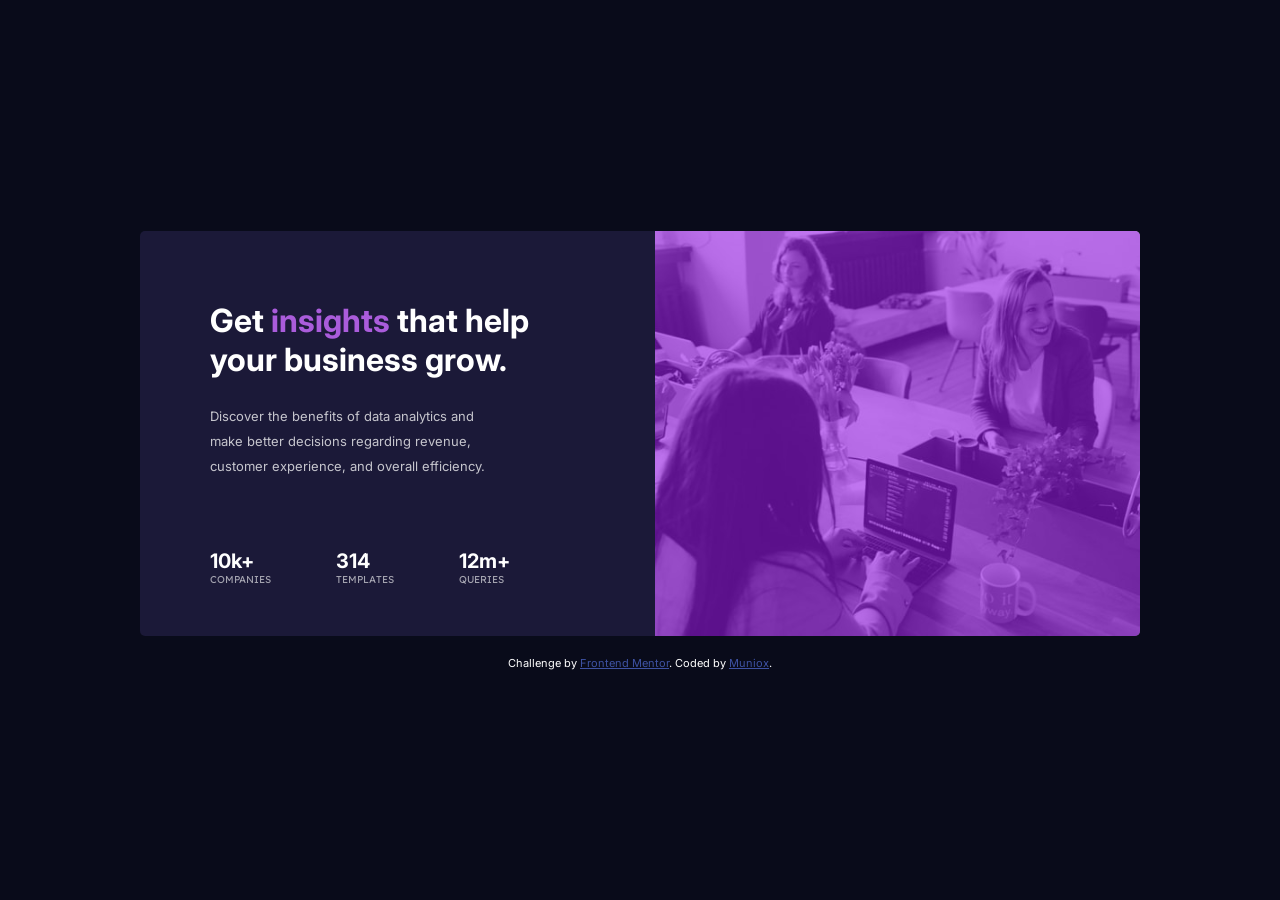
<file: site/index.html>
<!DOCTYPE html>
<html lang="en">
  <head>
    <meta charset="UTF-8" />
    <meta name="viewport" content="width=device-width, initial-scale=1.0" />
    <!-- displays site properly based on user's device -->
    <link rel="preconnect" href="https://fonts.googleapis.com" />
    <link rel="preconnect" href="https://fonts.gstatic.com" crossorigin />
    <link
      href="https://fonts.googleapis.com/css2?family=Inter:wght@400;700&family=Lexend+Deca&display=swap"
      rel="stylesheet"
    />
    <link
      rel="icon"
      type="image/png"
      sizes="32x32"
      href="./images/favicon-32x32.png"
    />

    <title>Frontend Mentor | Stats preview card component</title>
    <link rel="stylesheet" href="./css/style.css" />
  </head>
  <body>
    <section class="stats-card">
      <div class="stats-card__img-container">
        <img
          class="stats-card__image-mobile"
          src="./images/image-header-mobile.jpg"
          alt="working people mobile"
        />
        <img
          class="stats-card__image-desktop"
          src="./images/image-header-desktop.jpg"
          alt="working people desktop"
        />
      </div>
      <div class="stats-card__info">
        <h1 class="stats-card__title">
          Get <span class="stats-card__title--accent">insights</span> that help
          your business grow.
        </h1>
        <p class="stats-card__description">
          Discover the benefits of data analytics and make better decisions
          regarding revenue, customer experience, and overall efficiency.
        </p>

        <div class="stats-card__stats">
          <div class="stats-card__stats-item">
            <h2 class="stats-card__item-title">10k+</h2>
            <p class="stats-card__item-info">companies</p>
          </div>
          <div class="stats-card__stats-item">
            <h2 class="stats-card__item-title">314</h2>
            <p class="stats-card__item-info">templates</p>
          </div>
          <div class="stats-card__stats-item">
            <h2 class="stats-card__item-title">12m+</h2>
            <p class="stats-card__item-info">queries</p>
          </div>
        </div>
      </div>
    </section>

    <div class="attribution">
      Challenge by
      <a
        href="https://www.frontendmentor.io?ref=challenge"
        target="_blank"
        rel="noopener noreferrer"
        >Frontend Mentor</a
      >. Coded by <a href="#">Muniox</a>.
    </div>
  </body>
</html>
</file>
<file: site/css/style.css>
/****************************************/
/*             colors variable          */
/****************************************/
/****************************************/
/****************************************/
* {
  -webkit-box-sizing: border-box;
          box-sizing: border-box;
  margin: 0;
  padding: 0;
}

:root {
  font-size: 62.5%;
  color: white;
}

body {
  display: -ms-grid;
  display: grid;
  min-height: 100vh;
  background-color: #090b1a;
  -webkit-box-pack: center;
      -ms-flex-pack: center;
          justify-content: center;
  -ms-flex-line-pack: center;
      align-content: center;
  font-family: 'Inter', sans-serif;
  z-index: -10;
  gap: 2rem;
}

.stats-card {
  display: -webkit-box;
  display: -ms-flexbox;
  display: flex;
  -webkit-box-orient: vertical;
  -webkit-box-direction: normal;
      -ms-flex-direction: column;
          flex-direction: column;
  max-width: 32.7rem;
  border-radius: 0.5rem;
  overflow: hidden;
  background-color: #1b1938;
}

.stats-card__img-container {
  position: relative;
}

.stats-card__img-container::before {
  content: '';
  position: absolute;
  top: 0;
  left: 0;
  height: 100%;
  width: 100%;
  background-color: rgba(151, 26, 230, 0.6);
}

.stats-card__image-mobile {
  display: block;
  width: 100%;
}

.stats-card__image-desktop {
  display: none;
}

.stats-card__info {
  padding: 2.5rem;
}

.stats-card__title {
  text-align: center;
  font-size: 2.9rem;
  margin-bottom: 2.5rem;
  font-weight: 700;
}

.stats-card__title--accent {
  color: #aa5cdb;
}

.stats-card__description {
  text-align: center;
  line-height: 2.5rem;
  font-size: 1.5rem;
  font-weight: 400;
  margin: 2.5rem auto;
  color: rgba(255, 255, 255, 0.75);
  max-width: 25.5rem;
}

.stats-card__stats {
  display: -webkit-box;
  display: -ms-flexbox;
  display: flex;
  -webkit-box-orient: vertical;
  -webkit-box-direction: normal;
      -ms-flex-direction: column;
          flex-direction: column;
  text-align: center;
  -webkit-box-align: center;
      -ms-flex-align: center;
          align-items: center;
  margin-top: 4rem;
  gap: 3rem;
}

.stats-card__item-title {
  font-size: 20px;
}

.stats-card__item-info {
  color: rgba(255, 255, 255, 0.6);
  font-family: 'Lexend Deca', sans-serif;
  text-transform: uppercase;
}

.attribution {
  font-size: 1.1rem;
  text-align: center;
  color: white;
}

.attribution a {
  color: #3e52a3;
}

@media only screen and (min-width: 50rem) {
  .stats-card {
    -webkit-box-orient: horizontal;
    -webkit-box-direction: normal;
        -ms-flex-direction: row;
            flex-direction: row;
    width: unset;
    max-width: 100rem;
    min-height: 40rem;
    margin: 0 2.5rem;
  }
  .stats-card__img-container {
    -webkit-box-ordinal-group: 3;
        -ms-flex-order: 2;
            order: 2;
    -ms-flex-negative: 0.5;
        flex-shrink: 0.5;
  }
  .stats-card__image-mobile {
    display: none;
  }
  .stats-card__image-desktop {
    display: block;
    width: 100%;
    max-width: 48.8rem;
    height: 100%;
  }
  .stats-card__info {
    -webkit-box-ordinal-group: 2;
        -ms-flex-order: 1;
            order: 1;
    display: -webkit-box;
    display: -ms-flexbox;
    display: flex;
    -webkit-box-orient: vertical;
    -webkit-box-direction: normal;
        -ms-flex-direction: column;
            flex-direction: column;
    -webkit-box-pack: center;
        -ms-flex-pack: center;
            justify-content: center;
    max-width: 51.5rem;
    padding: 7% 7% 5% 7%;
  }
  .stats-card__title {
    text-align: left;
    font-size: 3.2rem;
  }
  .stats-card__description {
    text-align: left;
    margin: unset;
    max-width: 30rem;
    font-size: 1.3rem;
  }
  .stats-card__stats {
    -webkit-box-orient: horizontal;
    -webkit-box-direction: normal;
        -ms-flex-direction: row;
            flex-direction: row;
    text-align: left;
    -webkit-box-pack: justify;
        -ms-flex-pack: justify;
            justify-content: space-between;
    max-width: 30rem;
    margin-top: 7rem;
  }
}

@media only screen and (min-width: 105rem) {
  .stats-card {
    margin: 0rem;
  }
}
/*# sourceMappingURL=style.css.map */
</file>
